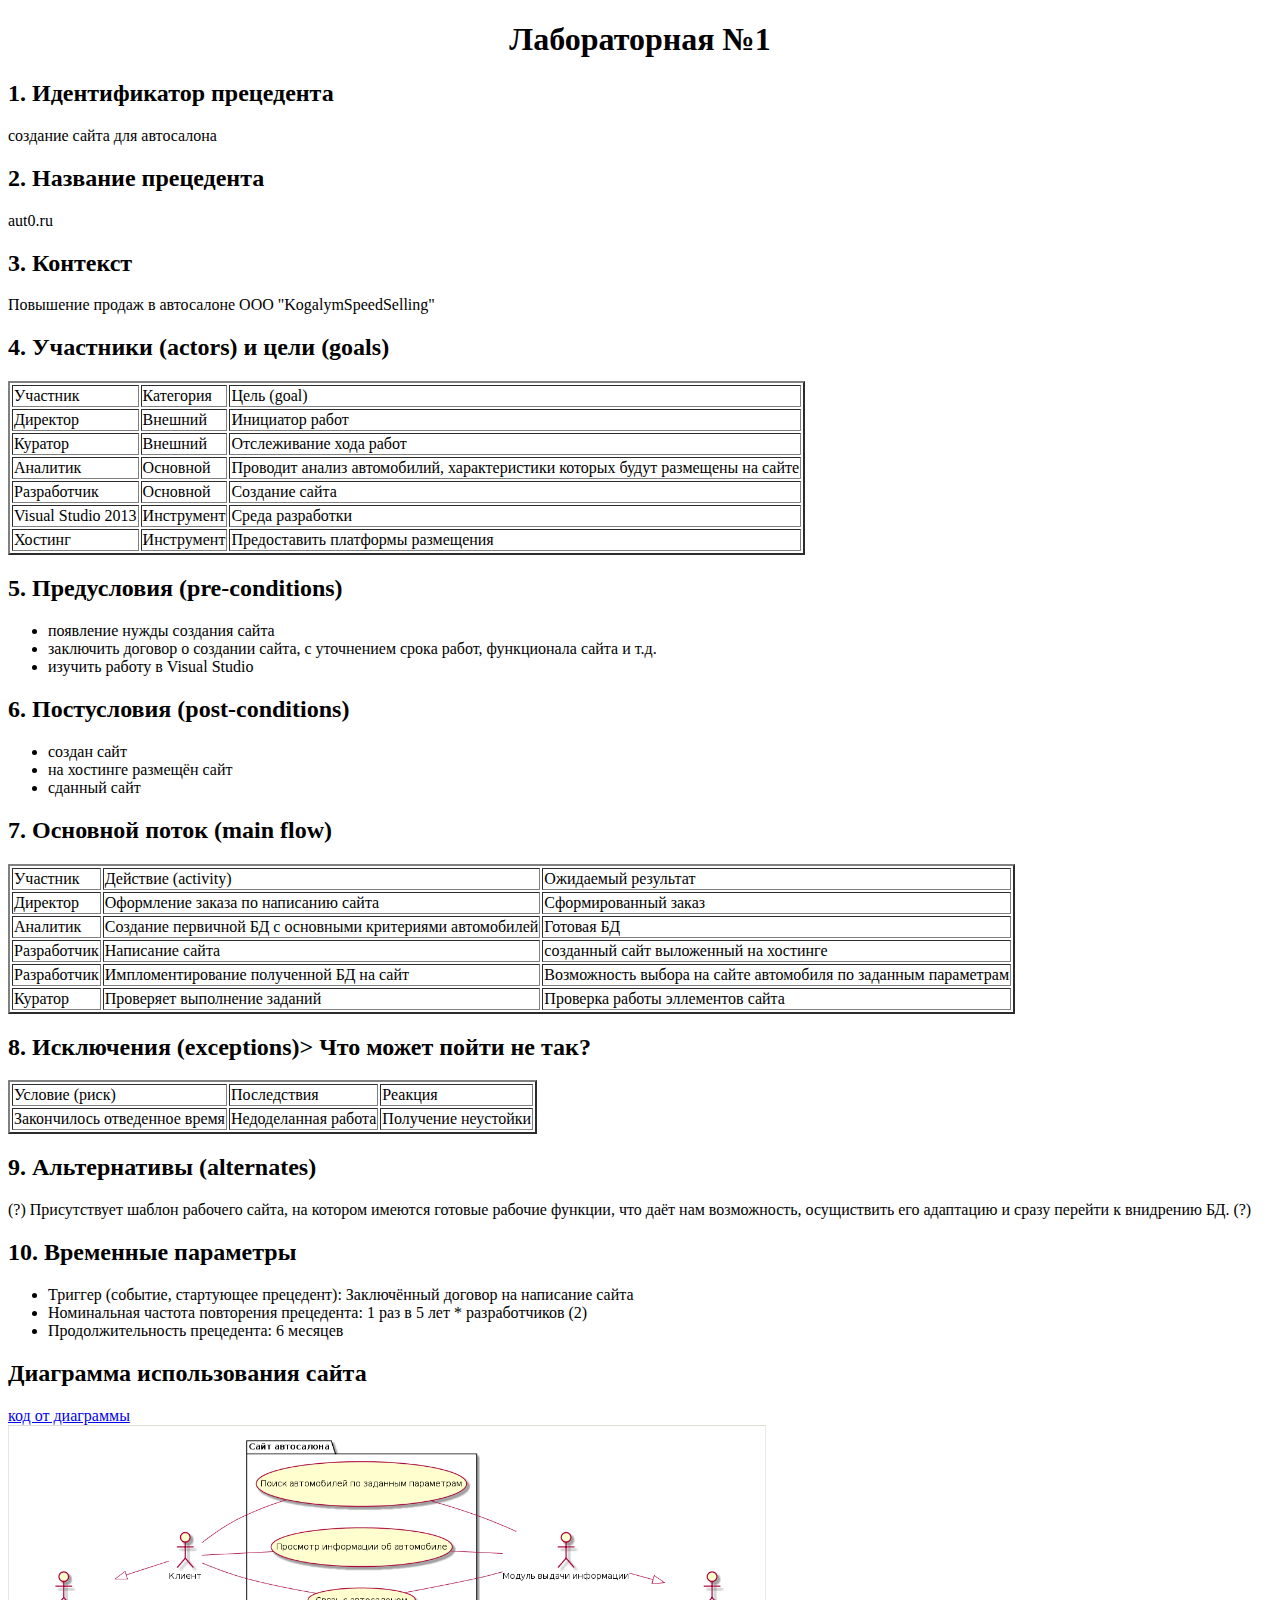
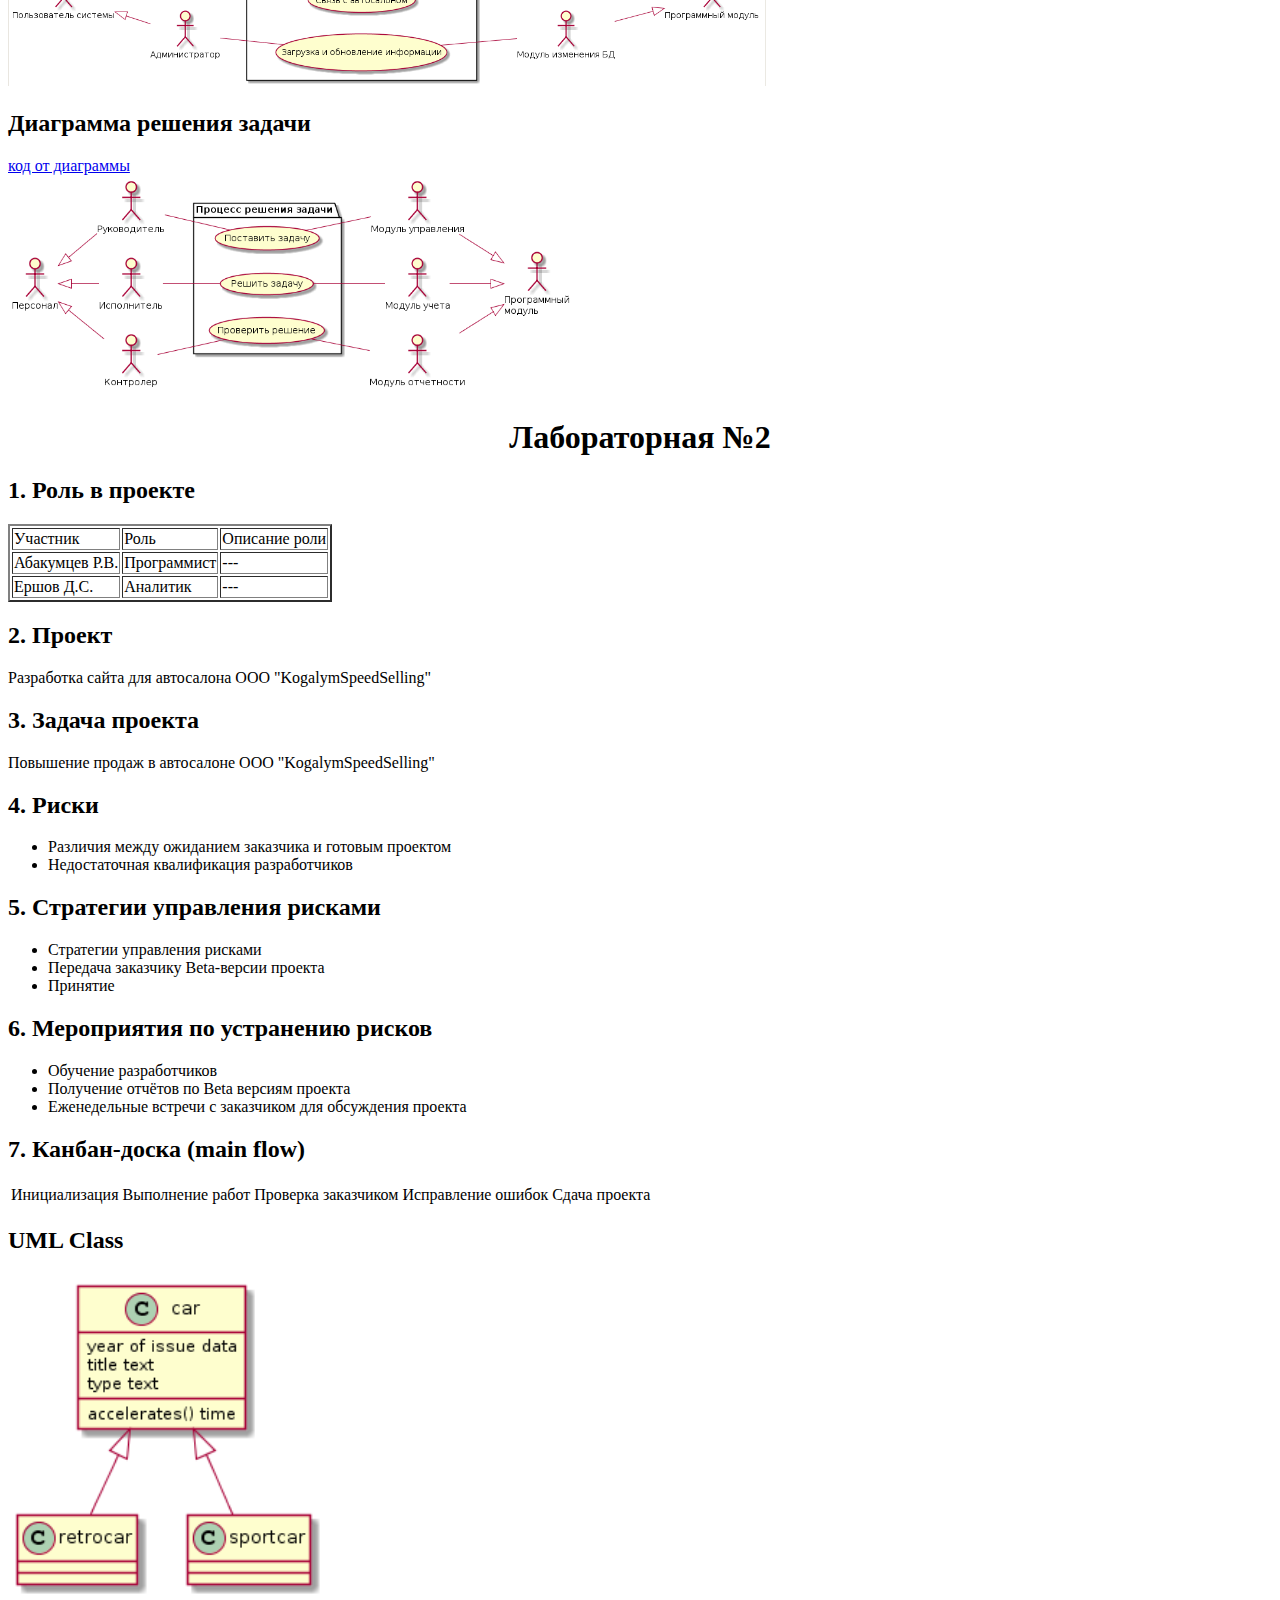
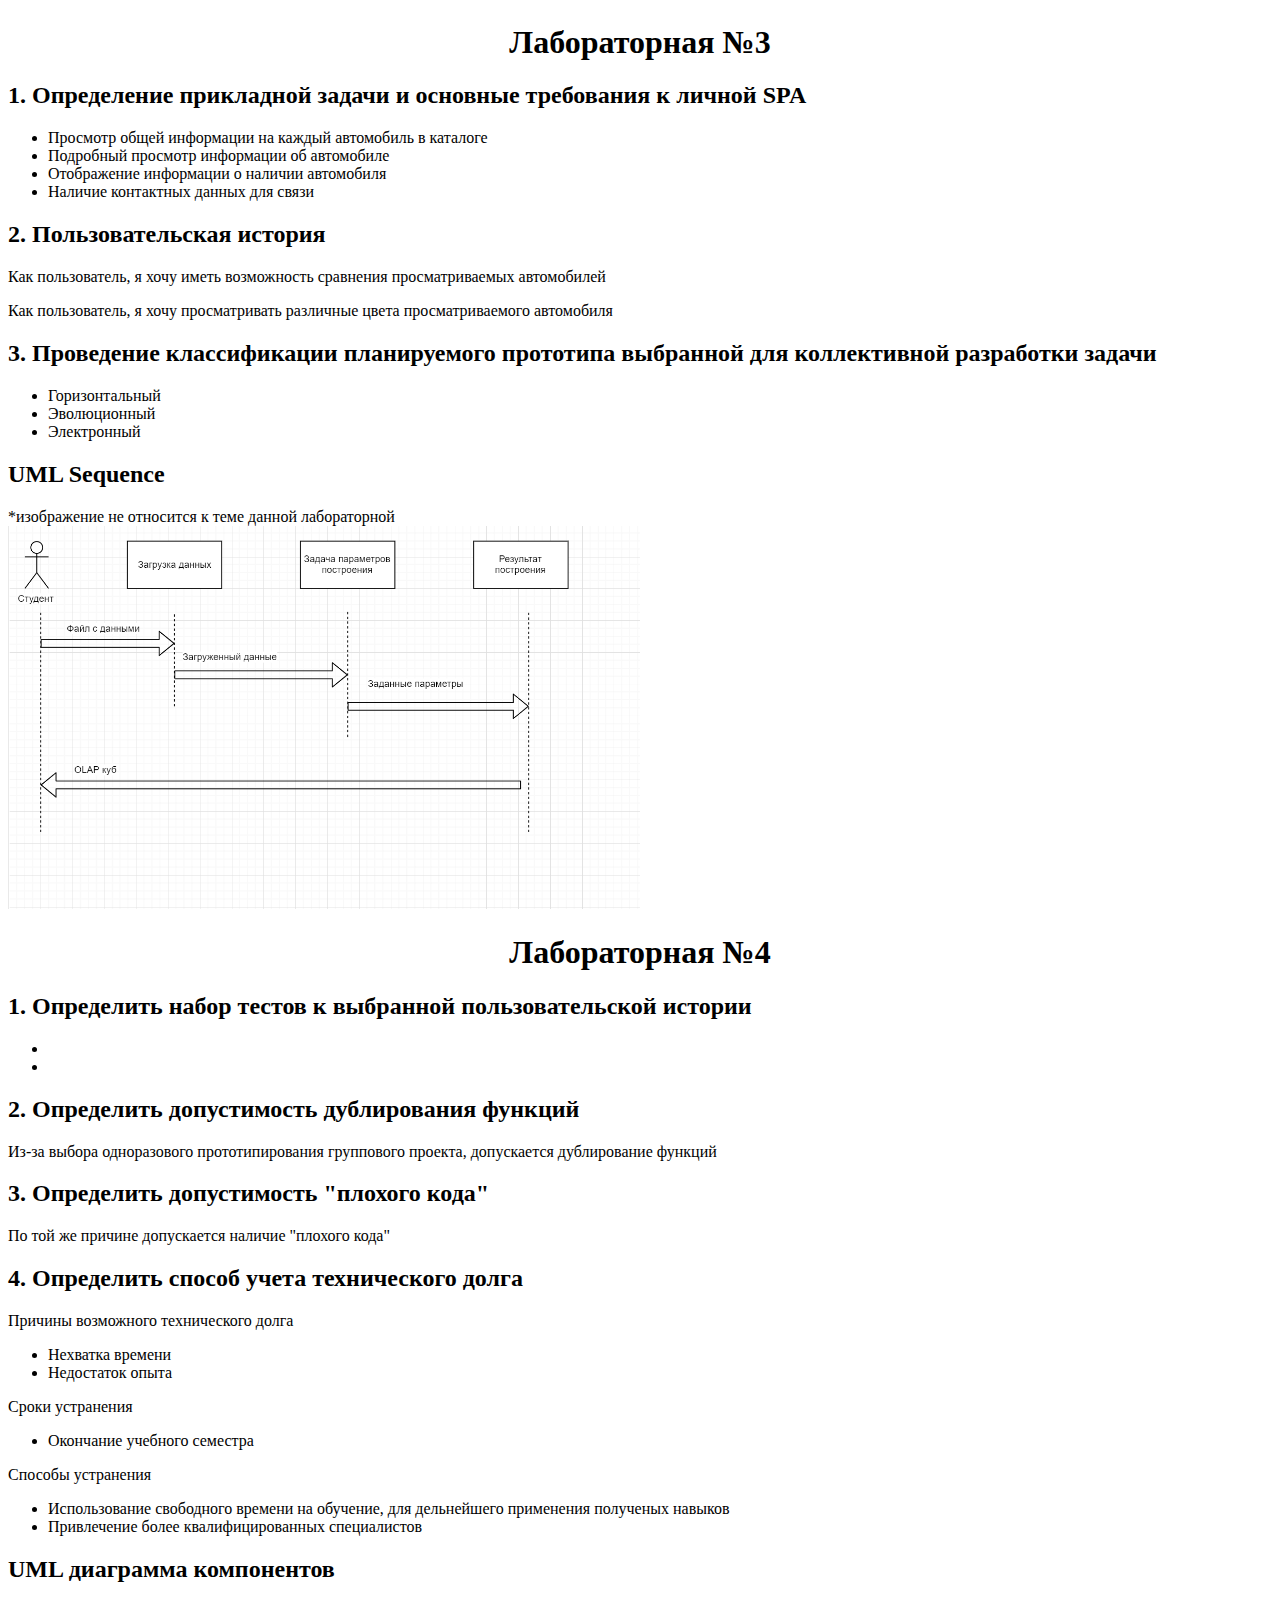
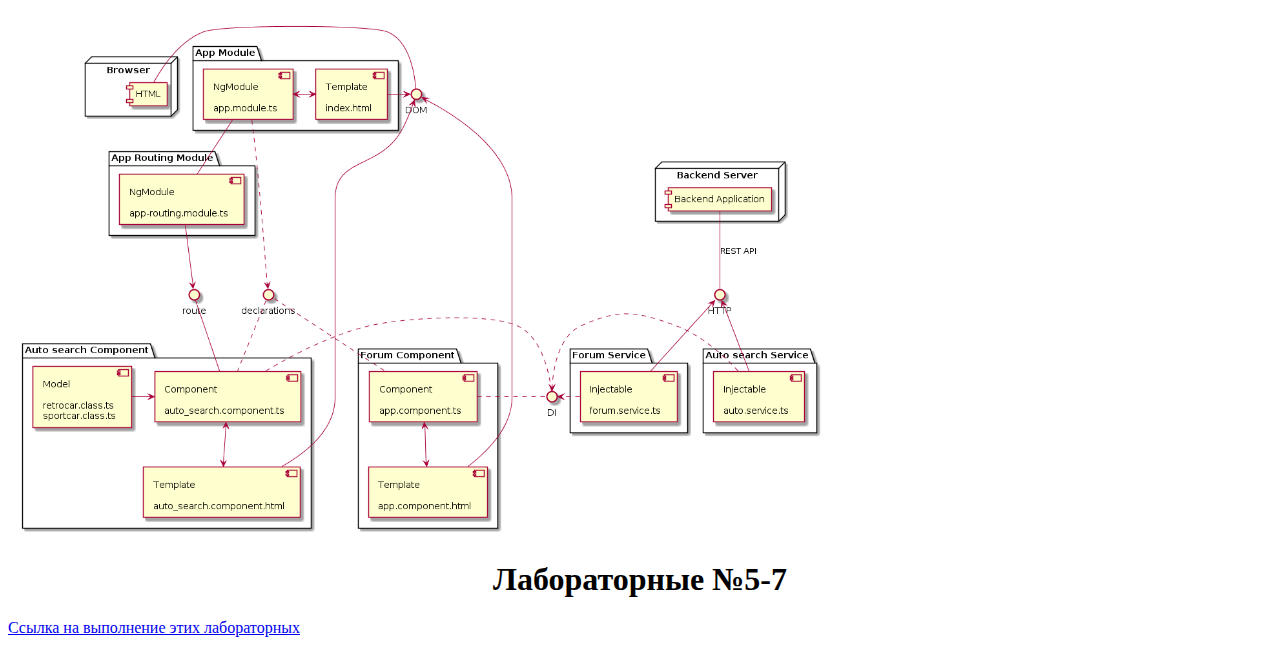
<file: index.html>
﻿<!DOCTYPE html>
<html lang="ru">
  <head>
    <meta charset="utf-8">
    <title>Лабораторные работы</title>
    <link href="style.css" rel="stylesheet">
  </head>
  <body>

<div>
<center><h1>Лабораторная №1</h1></center>
<h2>1. Идентификатор прецедента</h2>
создание сайта для автосалона

<h2>2. Название прецедента</h2>
aut0.ru

<h2>3. Контекст</h2>
Повышение продаж в автосалоне ООО "KogalymSpeedSelling"

<h2>4. Участники (actors) и цели (goals)</h2>
<table border="2">
  <tr><td>Участник</td><td>Категория</td><td>Цель (goal)</td></tr>
  <tr><td>Директор</td><td>Внешний</td><td>Инициатор работ</td></tr>
  <tr><td>Куратор</td><td>Внешний</td><td>Отслеживание хода работ</td></tr>
  <tr><td>Аналитик</td><td>Основной</td><td>Проводит анализ автомобилий, характеристики которых будут размещены на сайте</td></tr>
  <tr><td>Разработчик</td><td>Основной</td><td>Создание сайта</td></tr>
  <tr><td>Visual Studio 2013</td><td>Инструмент</td><td>Среда разработки</td></tr>
  <tr><td>Хостинг</td><td>Инструмент</td><td>Предоставить платформы размещения</td></tr>
</table>

<h2>5. Предусловия (pre-conditions)</h2>
<ul>
  <li>появление нужды создания сайта</li>
  <li>заключить договор о создании сайта, с уточнением срока работ, функционала сайта и т.д.</li>
  <li>изучить работу в Visual Studio</li>
</ul>

<h2>6. Постусловия (post-conditions)</h2>
<ul>
  <li>создан сайт</li>
  <li>на хостинге размещён сайт</li>
  <li>сданный сайт</li>
</ul>

<h2>7. Основной поток (main flow)</h2>
<table border="2">
  <tr><td>Участник</td><td>Действие (activity)</td><td>Ожидаемый результат</td></tr>
  <tr><td>Директор</td><td>Оформление заказа по написанию сайта</td><td>Сформированный заказ</td></tr>
  <tr><td>Аналитик</td><td>Создание первичной БД с основными критериями автомобилей</td><td>Готовая БД</td></tr>
  <tr><td>Разработчик</td><td>Написание сайта</td><td>созданный сайт выложенный на хостинге</td></tr>
  <tr><td>Разработчик</td><td>Импломентирование полученной БД на сайт</td><td>Возможность выбора на сайте автомобиля по заданным параметрам</td></tr>
  <tr><td>Куратор</td><td>Проверяет выполнение заданий</td><td>Проверка работы эллементов сайта</td></tr>
</table>

<h2>8. Исключения (exceptions)> Что может пойти не так?</h2>
<table  border="2">
  <tr><td>Условие (риск)</td><td>Последствия</td><td>Реакция</td></tr>
  <tr><td>Закончилось отведенное время</td><td>Недоделанная работа</td><td>Получение неустойки</td></tr>
</table>

<h2>9. Альтернативы (alternates)</h2>
(?) Присутствует шаблон рабочего сайта, на котором имеются готовые рабочие функции, что 
даёт нам возможность, осущиствить его адаптацию и сразу перейти к внидрению БД. (?)

<h2>10. Временные параметры</h2>
<ul>
  <li>Триггер (событие, стартующее прецедент): Заключённый договор на написание сайта</li>
  <li>Номинальная частота повторения прецедента: 1 раз в 5 лет * разработчиков (2)</li>
  <li>Продолжительность прецедента: 6 месяцев</li>
</ul>

<h2>Диаграмма использования сайта</h2>
<a href="https://github.com/AbakumtsevRoman/proekt/blob/master/%D0%94%D0%B8%D0%B0%D0%B3%D1%80%D0%B0%D0%BC%D0%BC%D0%B0%20%D0%BF%D1%80%D0%B8%D1%86%D0%B5%D0%B4%D0%B5%D0%BD%D1%82%D0%BE%D0%B2.txt">код от диаграммы</a>
<br><img style="width: 60%;" src="img/pl1.png">
<h2>Диаграмма решения задачи</h2>
<a href="https://github.com/AbakumtsevRoman/proekt/blob/master/%D0%A0%D0%B5%D0%B0%D0%BB%D0%B8%D0%B7%D0%B0%D1%86%D0%B8%D1%8F.txt">код от диаграммы</a>
<br><img style="width: 45%;" src="img/pl2.png">

</div>
<div>
<center><h1>Лабораторная №2</h1></center>
<h2>1. Роль в проекте</h2>
<table border="2">
  <tr><td>Участник</td><td>Роль</td><td>Описание роли</td></tr>
  <tr><td>Абакумцев Р.В.</td><td>Программист</td><td>---</td></tr>
  <tr><td>Ершов Д.С.</td><td>Аналитик</td><td>---</td></tr>
</table>

<h2>2. Проект</h2>
Разработка сайта для автосалона ООО "KogalymSpeedSelling"

<h2>3. Задача проекта</h2>
Повышение продаж в автосалоне ООО "KogalymSpeedSelling"

<h2>4. Риски</h2>
<ul>
  <li>Различия между ожиданием заказчика и готовым проектом</li>
  <li>Недостаточная квалификация разработчиков</li>
</ul>

<h2>5. Стратегии управления рисками</h2>
<ul>
  <li>Стратегии управления рисками</li>
  <li>Передача заказчику Beta-версии проекта</li>
  <li>Принятие</li>
</ul>

<h2>6. Мероприятия по устранению рисков</h2>
<ul>
  <li>Обучение разработчиков</li>
  <li>Получение отчётов по Beta версиям проекта</li>
  <li>Еженедельные встречи с заказчиком для обсуждения проекта</li>
</ul>

<h2>7. Канбан-доска (main flow)</h2>
<table>
<tr><td>Инициализация</td><td>Выполнение работ</td><td>Проверка заказчиком</td><td>Исправление ошибок</td><td>Сдача проекта</td></tr>
</table>

<h2>UML Class</h2>
<img style="width: 25%;" src="img/pl3.png">
</div>

<div>
<center><h1>Лабораторная №3</h1></center>
<h2>1. Определение прикладной задачи и основные требования к личной SPA</h2>
<ul>
  <li>Просмотр общей информации на каждый автомобиль в каталоге</li>
  <li>Подробный просмотр информации об автомобиле</li>
  <li>Отображение информации о наличии автомобиля</li>
  <li>Наличие контактных данных для связи</li>
</ul>
<h2>2. Пользовательская история</h2>
  <p>Как пользователь, я хочу иметь возможность сравнения просматриваемых автомобилей 
  <p>Как пользователь, я хочу просматривать различные цвета просматриваемого автомобиля 
<h2>3. Проведение классификации планируемого прототипа выбранной для коллективной разработки задачи</h2>
<ul>
  <li>Горизонтальный</li>
  <li>Эволюционный</li>
  <li>Электронный</li>
</ul> 
<h2>UML Sequence</h2>
  *изображение не относится к теме данной лабораторной 
<br><img style="width: 50%;" src="img/pl4.PNG">
</div>
    
    <div>
      <center><h1>Лабораторная №4</h1></center>
      <h2>1. Определить набор тестов к выбранной пользовательской истории</h2>
      <ul>
        <li></li>
        <li></li>
      </ul>  
      <h2>2. Определить допустимость дублирования функций</h2>
      Из-за выбора одноразового прототипирования группового проекта, допускается дублирование функций
      <h2>3. Определить допустимость "плохого кода"</h2>
      По той же причине допускается наличие "плохого кода"
      <h2>4. Определить способ учета технического долга</h2>
      <p>Причины возможного технического долга
      <ul>
        <li>Нехватка времени</li>
        <li>Недостаток опыта</li>
      </ul>
      <p>Сроки устранения
      <ul>
        <li>Окончание учебного семестра</li>
      </ul>
      <p>Способы устранения    
      <ul>
        <li>Использование свободного времени на обучение, для дельнейшего применения полученых навыков</li>
        <li>Привлечение более квалифицированных специалистов</li>
      </ul>
      <h2>UML диаграмма компонентов</h2>
      <br><img style="width: 65%;" src="UML4laba.png">
    </div>  

    <div>
      <center><h1>Лабораторные №5-7</h1></center>
      <a href="https://github.com/stankin/oop-app/wiki/4-UML-Class">Ссылка на выполнение этих лабораторных</a>
    </div>  
  </body>
</html>
</file>
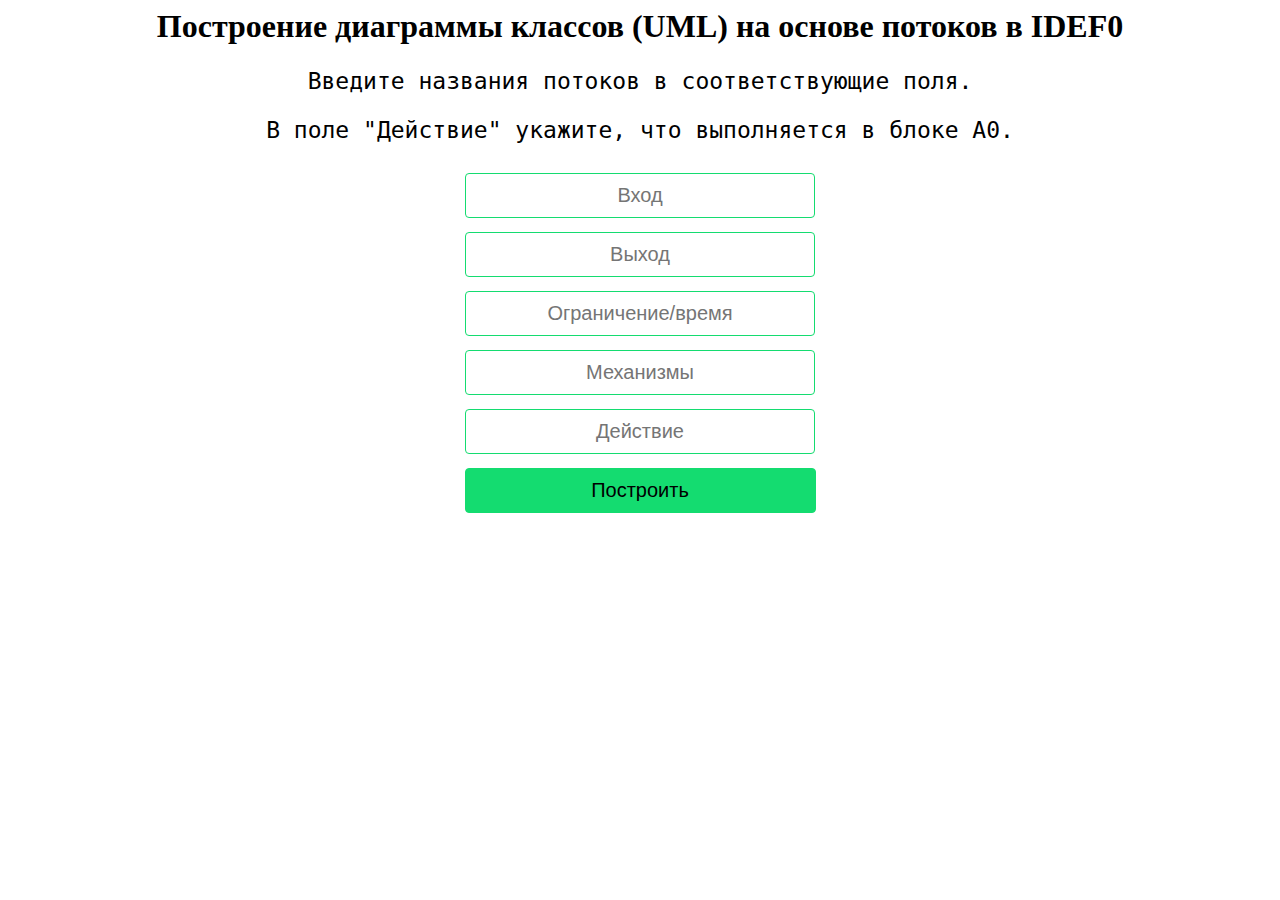
<file: 5-7/index.html>
<html>
    <head>
        <meta charset="utf-8">
        <link href="style.css" rel="stylesheet">
    </head>
    <body>
        <center><h1>Построение диаграммы классов (UML) на основе потоков в IDEF0</h1></center>
        <p>Введите названия потоков в соответствующие поля.</p> 
        <p>В поле "Действие" укажите, что выполняется в блоке A0.</p>
 <form  action="main.php" method="post">
    <p><input type="text" name="line_1" placeholder="Вход"><br>
    <input type="text" name="line_2" placeholder="Выход"><br>
    <input type="text" name="line_3" placeholder="Ограничение/время"><br>
    <input type="text" name="line_4" placeholder="Механизмы"><br>
    <input type="text" name="event" placeholder="Действие"><br>
        <button type="submit" name="done">Построить</button></p>
  </form>
    </body>
</html>
</file>
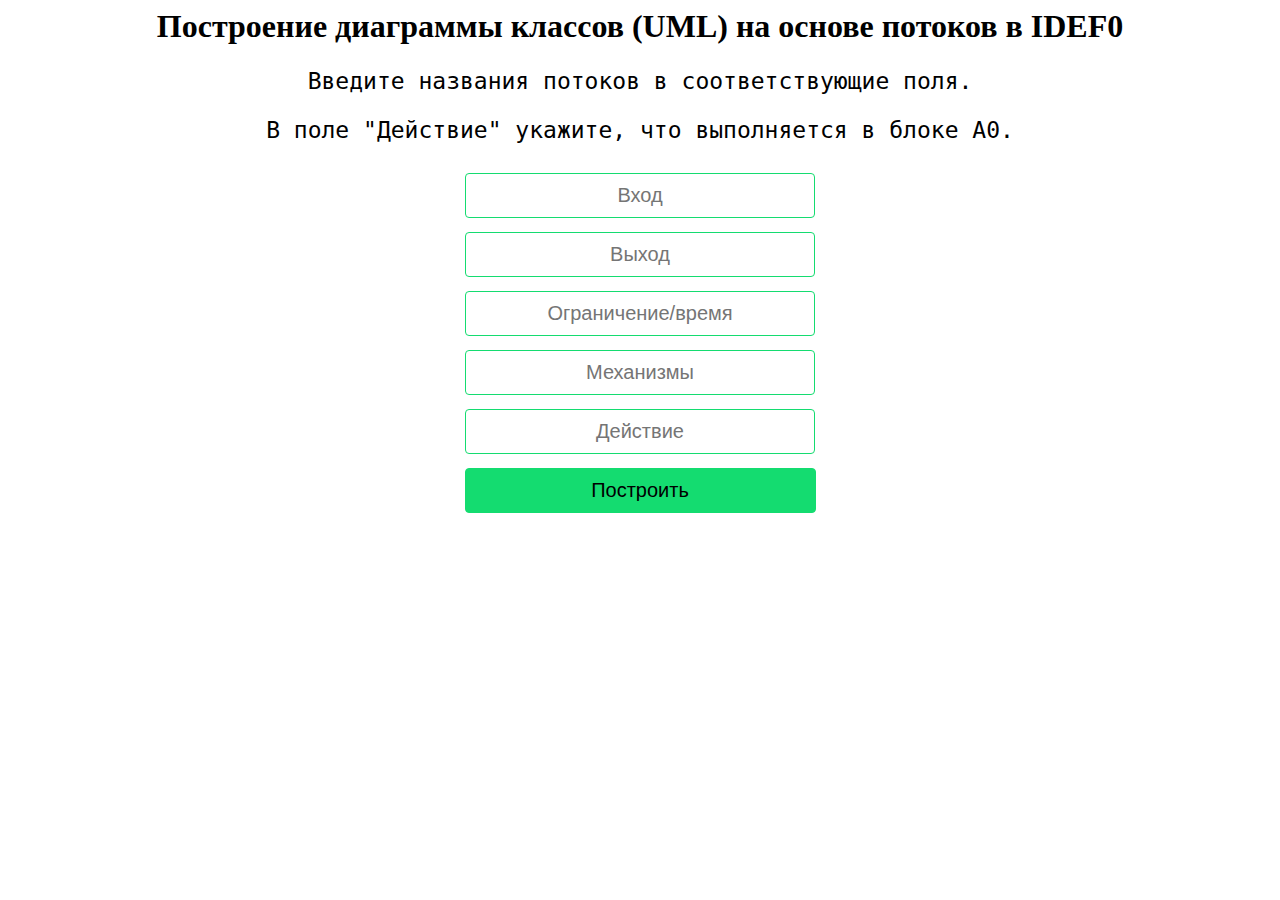
<file: 5-7/lab.html>
<html>
    <head>
        <meta charset="utf-8">
        <title>Построение диаграммы классов</title>
        <link href="style.css" rel="stylesheet">
    </head>
    <body>
        <center><h1>Построение диаграммы классов (UML) на основе потоков в IDEF0</h1></center>
        <p>Введите названия потоков в соответствующие поля.</p> 
        <p>В поле "Действие" укажите, что выполняется в блоке A0.</p>
 <form  action="main.php" method="post">
    <p><input type="text" name="line_1" placeholder="Вход"><br>
    <input type="text" name="line_2" placeholder="Выход"><br>
    <input type="text" name="line_3" placeholder="Ограничение/время"><br>
    <input type="text" name="line_4" placeholder="Механизмы"><br>
    <input type="text" name="event" placeholder="Действие"><br>
        <button type="submit" name="done">Построить</button></p>
  </form>
    </body>
</html>
</file>
<file: style.css>
#body
{
backgrount: grey;
}

#div
{
width: 80%;
border: solid 2px gold;

}
</file>
<file: 5-7/style.css>
form input {
 padding: 10px 10px;
 border: 1.8px solid #14dc70;    
 border-radius: 0.2em;
 margin: 7px 0px;
 font-size: 20px;
 width: 350px;
 text-align: center;
}
form button {
    font-size: 20px;
    width: 351px;
    border: 1.8px solid #14dc70;    
    border-radius: 0.2em;
    background-color: #14dc70;
    margin: 7px 0px;
    padding: 10px 10px;
    transition: all 0.3s ease-out;
}

form button:hover {
    cursor: pointer;
    border: 1.8px solid #4ef89d;    
    background-color: #4ef89d;
    transition: all 0.3s ease-out;
}

p {
    font-family:monospace;
    font-size: 23px;
    text-align: center;
}
</file>
